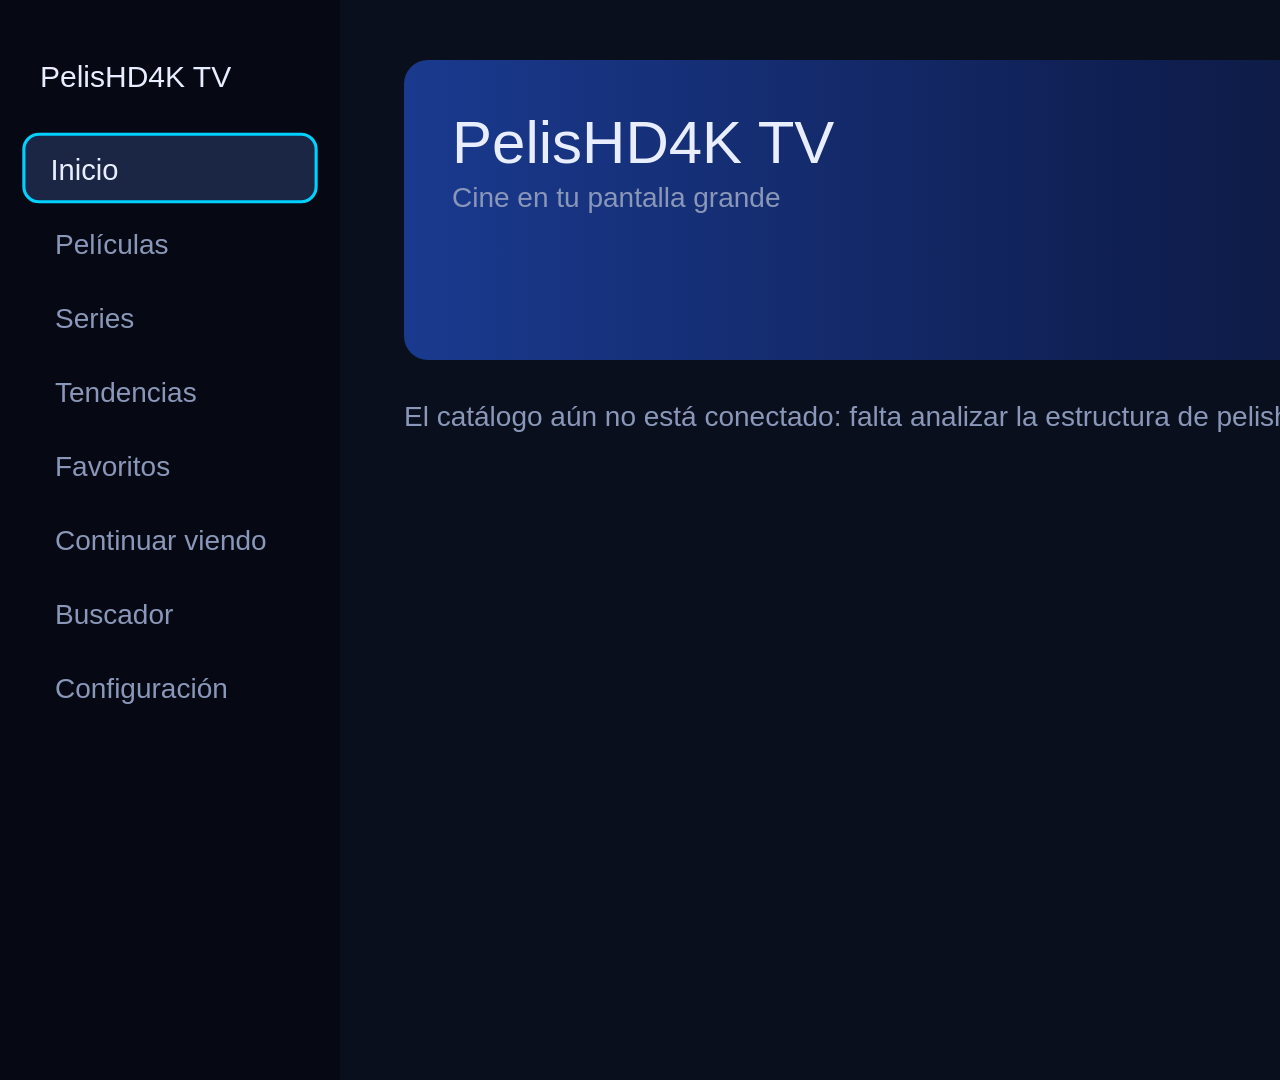
<file: TIZEN/index.html>
<!DOCTYPE html>
<html lang="es">
<head>
<meta charset="utf-8">
<meta name="viewport" content="width=1920, height=1080">
<title>PelisHD4K TV</title>
<link rel="stylesheet" href="css/theme.css">
</head>
<body>
<div id="app">
  <nav id="side"></nav>
  <main id="content"></main>
</div>
<div id="toast" hidden></div>
<div id="playerLayer" hidden>
  <video id="video"></video>
  <div id="pTop"><span id="pTitle"></span><span id="pQuality"></span></div>
  <div id="pBar"><div id="pFill"></div></div>
  <div id="pTime"></div>
  <div id="pHint" hidden></div>
</div>
<script src="storage/store.js"></script>
<script src="services/siteAdapter.js"></script>
<script src="js/keys.js"></script>
<script src="js/nav.js"></script>
<script src="player/player.js"></script>
<script src="js/app.js"></script>
</body>
</html>
</file>
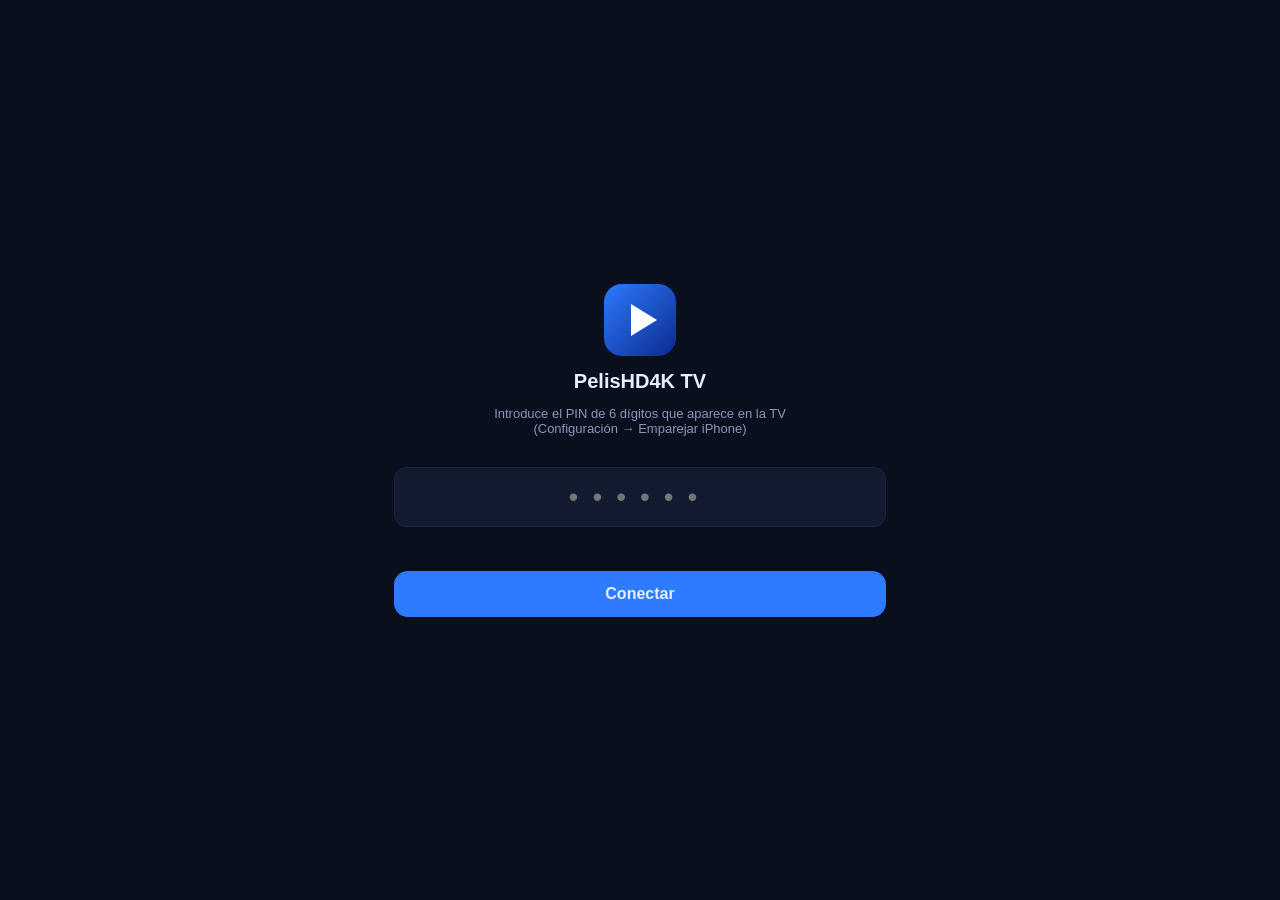
<file: app/src/main/assets/remote/index.html>
<!doctype html>
<html lang="es">
<head>
<meta charset="utf-8">
<meta name="viewport" content="width=device-width,initial-scale=1,maximum-scale=1,user-scalable=no,viewport-fit=cover">
<meta name="apple-mobile-web-app-capable" content="yes">
<meta name="apple-mobile-web-app-title" content="PelisHD4K">
<meta name="apple-mobile-web-app-status-bar-style" content="black-translucent">
<meta name="theme-color" content="#0A0F1E">
<title>PelisHD4K Remote</title>
<style>
:root{--bg:#0A0F1E;--surf:#121A30;--surf2:#1B2644;--acc:#2D7BFF;--cyan:#00D1FF;--txt:#E8EEFF;--mut:#8A97B8;--bad:#FF5A6E}
*{box-sizing:border-box;-webkit-tap-highlight-color:transparent;-webkit-touch-callout:none;-webkit-user-select:none;user-select:none}
html,body{margin:0;height:100%;background:var(--bg);color:var(--txt);font-family:-apple-system,BlinkMacSystemFont,"SF Pro Text",Helvetica,Arial,sans-serif;overscroll-behavior:none}
body{padding:calc(env(safe-area-inset-top) + 10px) 14px calc(env(safe-area-inset-bottom) + 10px);display:flex;flex-direction:column;max-width:520px;margin:0 auto}
.hidden{display:none!important}
button,.btn{font:inherit;color:var(--txt);background:var(--surf2);border:0;border-radius:14px;padding:14px 10px;font-weight:600;font-size:16px;touch-action:manipulation;cursor:pointer}
button:active,.btn:active,.on{background:var(--acc)}
button.primary{background:var(--acc)}
input,textarea{font:inherit;color:var(--txt);background:var(--surf);border:1px solid var(--surf2);border-radius:12px;padding:13px;width:100%;font-size:17px;-webkit-user-select:text;user-select:text;outline:none}
input:focus,textarea:focus{border-color:var(--cyan)}
h1{font-size:20px;margin:0;font-weight:600}
.mut{color:var(--mut);font-size:13px}
#login{margin:auto 0;text-align:center}
#login .logo{width:72px;height:72px;border-radius:18px;margin:0 auto 14px;background:linear-gradient(135deg,#2D7BFF,#0B2A8F);display:flex;align-items:center;justify-content:center}
#login .logo:after{content:"";border-left:26px solid #fff;border-top:16px solid transparent;border-bottom:16px solid transparent;margin-left:7px}
#pin{text-align:center;letter-spacing:.5em;font-size:28px;margin:18px 0 12px}
#err{color:var(--bad);min-height:20px;margin:6px 0}
header{display:flex;align-items:center;gap:10px;margin-bottom:8px}
#dot{width:10px;height:10px;border-radius:50%;background:var(--mut);flex:none}
#dot.ok{background:#3DDC84}#dot.bad{background:var(--bad)}
#status{font-size:13px;color:var(--mut);white-space:nowrap;overflow:hidden;text-overflow:ellipsis}
nav{display:flex;gap:6px;margin:4px 0 10px}
nav button{flex:1;padding:10px 4px;font-size:14px;background:var(--surf)}
.pane{flex:1;display:none;flex-direction:column;gap:10px;min-height:0}
.pane.act{display:flex}
#pad{flex:1;min-height:170px;border-radius:20px;background:radial-gradient(circle at 50% 40%,#1B2A55,#0F1730);border:1px solid var(--surf2);display:flex;align-items:center;justify-content:center;text-align:center;padding:12px;touch-action:none}
.grid3{display:grid;grid-template-columns:repeat(3,1fr);gap:8px}
.row{display:grid;gap:8px}
.r3{grid-template-columns:repeat(3,1fr)}
.r2{grid-template-columns:repeat(2,1fr)}
.big{padding:18px 10px;font-size:20px}
textarea{min-height:110px;resize:none}
.footer{margin-top:8px;text-align:center}
</style>
</head>
<body>

<section id="login">
  <div class="logo"></div>
  <h1>PelisHD4K TV</h1>
  <p class="mut">Introduce el PIN de 6 dígitos que aparece en la TV<br>(Configuración → Emparejar iPhone)</p>
  <input id="pin" type="tel" inputmode="numeric" pattern="[0-9]*" maxlength="6" autocomplete="one-time-code" placeholder="••••••">
  <div id="err"></div>
  <button id="go" class="primary" style="width:100%">Conectar</button>
</section>

<section id="app" class="hidden" style="display:none;flex-direction:column;flex:1;min-height:0">
  <header><span id="dot"></span><div style="min-width:0"><h1>Control remoto</h1><div id="status">Conectando…</div></div></header>
  <nav>
    <button data-pane="p-control" class="on">Control</button>
    <button data-pane="p-kb">Teclado</button>
    <button data-pane="p-search">Buscar</button>
    <button data-pane="p-open">Abrir</button>
  </nav>

  <div id="p-control" class="pane act">
    <div id="pad"><div><b>Touchpad</b><div class="mut">Desliza para mover · toca = OK<br>dos dedos: desplazar · toque con dos dedos = Atrás</div></div></div>
    <div class="grid3">
      <span></span><button data-key="UP" data-hold class="big">▲</button><span></span>
      <button data-key="LEFT" data-hold class="big">◀</button><button data-key="OK" class="big primary">OK</button><button data-key="RIGHT" data-hold class="big">▶</button>
      <span></span><button data-key="DOWN" data-hold class="big">▼</button><span></span>
    </div>
    <div class="row r3">
      <button data-key="BACK">Atrás</button><button data-key="HOME">Inicio</button><button data-key="MENU">Menú</button>
    </div>
    <div class="row r3">
      <button data-key="REW">⏪</button><button data-key="PLAY_PAUSE">⏯</button><button data-key="FF">⏩</button>
    </div>
    <div class="row r3">
      <button data-vol="down" data-hold>Vol −</button><button data-vol="mute">Silencio</button><button data-vol="up" data-hold>Vol +</button>
    </div>
    <div class="row r2">
      <button data-seek="-10000">−10 s</button><button data-seek="10000">+10 s</button>
    </div>
  </div>

  <div id="p-kb" class="pane">
    <textarea id="kbtext" placeholder="Escribe aquí y pulsa Enviar. Se inserta en el campo activo de la TV."></textarea>
    <div class="row r2"><button id="kbsend" class="primary">Enviar texto</button><button id="kbclear">Limpiar</button></div>
    <div class="row r2"><button data-key="BACKSPACE" data-hold>⌫ Borrar</button><button data-key="ENTER">Intro ↵</button></div>
    <p class="mut">Antes, selecciona el campo de texto en la TV (con el touchpad o el mando).</p>
  </div>

  <div id="p-search" class="pane">
    <input id="q" type="search" placeholder="Buscar película o serie" autocapitalize="off" enterkeyhint="search">
    <button id="qgo" class="primary">Buscar en el sitio</button>
    <p class="mut">Abre la búsqueda directamente en la TV.</p>
  </div>

  <div id="p-open" class="pane">
    <input id="u" type="url" placeholder="https://…" autocapitalize="off" autocorrect="off" enterkeyhint="go">
    <button id="ugo" class="primary">Abrir en la TV</button>
    <p class="mut">Una página de un dominio permitido, o un enlace directo https a vídeo (.mp4, .m3u8, .mpd) que tengas derecho a ver.</p>
  </div>

  <div class="footer mut" id="msg">&nbsp;</div>
</section>

<script>
(function(){
'use strict';
var token=null;
try{token=localStorage.getItem('pt');}catch(e){}
var $=function(id){return document.getElementById(id);};
var enc=function(o){var a=[];for(var k in o){a.push(encodeURIComponent(k)+'='+encodeURIComponent(o[k]));}return a.join('&');};
var msgT=null;
function msg(t,bad){var m=$('msg');m.textContent=t;m.style.color=bad?'#FF5A6E':'';clearTimeout(msgT);msgT=setTimeout(function(){m.innerHTML='&nbsp;';},2500);}

function api(path,params,method){
  var opt={method:method||'POST',headers:{'X-Token':token||'','Content-Type':'application/x-www-form-urlencoded'}};
  if(opt.method==='POST'){opt.body=enc(params||{});}
  return fetch('/api/'+path,opt).then(function(r){
    if(r.status===401&&path!=='auth'){token=null;try{localStorage.removeItem('pt');}catch(e){}showLogin();}
    return r;
  });
}
function showLogin(){$('login').classList.remove('hidden');$('app').style.display='none';}
function showApp(){$('login').classList.add('hidden');$('app').style.display='flex';poll();}

/* ---- Login ---- */
function login(){
  var pin=$('pin').value.replace(/\D/g,'');
  if(pin.length!==6){$('err').textContent='El PIN tiene 6 dígitos';return;}
  $('err').textContent='';
  fetch('/api/auth',{method:'POST',headers:{'Content-Type':'application/x-www-form-urlencoded'},body:enc({pin:pin})})
   .then(function(r){return r.json().then(function(j){return {s:r.status,j:j};});})
   .then(function(x){
     if(x.s===200){token=x.j.token;try{localStorage.setItem('pt',token);}catch(e){}$('pin').value='';showApp();}
     else if(x.s===429){$('err').textContent='Demasiados intentos. Espera '+(x.j.retryAfter||30)+' s.';}
     else{$('err').textContent=x.j.error||'PIN incorrecto';}
   }).catch(function(){$('err').textContent='No se pudo contactar con la TV';});
}
$('go').addEventListener('click',login);
$('pin').addEventListener('keydown',function(e){if(e.key==='Enter'){login();}});

/* ---- Estado ---- */
var screens={home:'Inicio',browser:'Navegador',player:'Reproductor',none:'Sin pantalla',busy:'Ocupada'};
function fmt(ms){ms=Math.max(0,ms/1000|0);var h=ms/3600|0,m=(ms%3600)/60|0,s=ms%60;return (h?h+':'+('0'+m).slice(-2):m)+':'+('0'+s).slice(-2);}
var pollT=null;
function poll(){
  clearTimeout(pollT);
  if(!token){return;}
  api('state',null,'GET').then(function(r){return r.json();}).then(function(s){
    $('dot').className='ok';
    var t=screens[s.screen]||s.screen;
    if(s.screen==='player'){t+=' · '+(s.playing?'▶ ':'⏸ ')+fmt(s.positionMs)+' / '+fmt(s.durationMs)+(s.quality?' · '+s.quality:'');}
    else if(s.title){t+=' · '+s.title;}
    $('status').textContent=t;
  }).catch(function(){$('dot').className='bad';$('status').textContent='Sin conexión con la TV';})
  .then(function(){pollT=setTimeout(poll,1500);});
}

/* ---- Pestañas ---- */
var navBtns=document.querySelectorAll('nav button');
for(var i=0;i<navBtns.length;i++){navBtns[i].addEventListener('click',function(){
  for(var j=0;j<navBtns.length;j++){navBtns[j].classList.remove('on');}
  this.classList.add('on');
  var panes=document.querySelectorAll('.pane');for(var k=0;k<panes.length;k++){panes[k].classList.remove('act');}
  $(this.getAttribute('data-pane')).classList.add('act');
});}

/* ---- Botones con repetición al mantener ---- */
function press(el){
  var key=el.getAttribute('data-key'),vol=el.getAttribute('data-vol'),seek=el.getAttribute('data-seek');
  if(key){api('key',{key:key});}
  else if(vol){api('volume',{action:vol});}
  else if(seek){api('seek',{ms:seek});}
  if(navigator.vibrate){navigator.vibrate(8);}
}
var btns=document.querySelectorAll('[data-key],[data-vol],[data-seek]');
Array.prototype.forEach.call(btns,function(el){
  var t1=null,t2=null,hold=el.hasAttribute('data-hold');
  function stop(){clearTimeout(t1);clearInterval(t2);}
  el.addEventListener('pointerdown',function(e){e.preventDefault();press(el);if(hold){t1=setTimeout(function(){t2=setInterval(function(){press(el);},110);},380);}});
  ['pointerup','pointerleave','pointercancel'].forEach(function(n){el.addEventListener(n,stop);});
});

/* ---- Touchpad ---- */
var pad=$('pad'),last=null,moved=0,t0=0,maxTouches=0,ax=0,ay=0,sy=0,busy=false,GAIN=1.7;
function pt(e){var n=e.touches.length,x=0,y=0;for(var i=0;i<n;i++){x+=e.touches[i].clientX;y+=e.touches[i].clientY;}return {x:x/n,y:y/n};}
function flush(){
  if(busy){return;}
  var dx=Math.round(ax),dy=Math.round(ay),sc=Math.round(sy);
  if(!dx&&!dy&&!sc){return;}
  busy=true;ax-=dx;ay-=dy;sy-=sc;
  var p=sc?api('scroll',{dy:sc}):api('move',{dx:dx,dy:dy});
  p.then(function(){busy=false;},function(){busy=false;});
}
setInterval(flush,35);
pad.addEventListener('touchstart',function(e){e.preventDefault();maxTouches=Math.max(e.touches.length,maxTouches);last=pt(e);if(e.touches.length===1){moved=0;t0=Date.now();}},{passive:false});
pad.addEventListener('touchmove',function(e){e.preventDefault();var p=pt(e);var dx=p.x-last.x,dy=p.y-last.y;last=p;moved+=Math.abs(dx)+Math.abs(dy);
  if(e.touches.length>=2){sy+=dy*1.2;}else{ax+=dx*GAIN;ay+=dy*GAIN;}},{passive:false});
pad.addEventListener('touchend',function(e){e.preventDefault();
  if(e.touches.length===0){
    if(moved<10&&Date.now()-t0<300){api('key',{key:maxTouches>=2?'BACK':'OK'});if(navigator.vibrate){navigator.vibrate(8);}}
    maxTouches=0;ax=ay=sy=0;
  } else {last=pt(e);}
},{passive:false});

/* ---- Teclado / búsqueda / abrir ---- */
$('kbsend').addEventListener('click',function(){
  var t=$('kbtext').value;if(!t){return;}
  api('text',{text:t}).then(function(r){return r.json();}).then(function(j){
    if(j.ok){$('kbtext').value='';msg('Texto enviado');}else{msg('Selecciona antes un campo de texto en la TV',true);}
  });
});
$('kbclear').addEventListener('click',function(){$('kbtext').value='';});
function run(path,params,okMsg){
  api(path,params).then(function(r){return r.json();}).then(function(j){
    if(j.error){msg(j.error,true);}else{msg(okMsg);}
  }).catch(function(){msg('No se pudo contactar con la TV',true);});
}
function doSearch(){var q=$('q').value.trim();if(q){run('search',{q:q},'Buscando en la TV…');$('q').blur();}}
$('qgo').addEventListener('click',doSearch);
$('q').addEventListener('keydown',function(e){if(e.key==='Enter'){doSearch();}});
function doOpen(){var u=$('u').value.trim();if(u){run('open',{url:u},'Abriendo en la TV…');$('u').blur();}}
$('ugo').addEventListener('click',doOpen);
$('u').addEventListener('keydown',function(e){if(e.key==='Enter'){doOpen();}});

/* ---- Arranque ---- */
if(token){
  api('state',null,'GET').then(function(r){if(r.status===200){showApp();}else{showLogin();}}).catch(showLogin);
}else{showLogin();}
})();
</script>
</body>
</html>
</file>
<file: TIZEN/css/theme.css>
/* Diseño base 1920x1080; en 4K el televisor escala la página. Tokens: SHARED/design/tokens.json */
:root{--bg:#0A0F1E;--deep:#060914;--surf:#121A30;--high:#1B2644;--acc:#2D7BFF;--accb:#4DA3FF;--cyan:#00D1FF;--txt:#E8EEFF;--mut:#8A97B8}
*{box-sizing:border-box}
html,body{margin:0;width:1920px;height:1080px;overflow:hidden;background:var(--bg);color:var(--txt);font-family:"Roboto","Helvetica Neue",Arial,sans-serif}
#app{display:flex;width:1920px;height:1080px}
#side{width:340px;background:var(--deep);padding:60px 28px}
#side h1{font-size:30px;font-weight:500;margin:0 0 40px 12px}
#content{flex:1;padding:60px 64px;overflow:hidden;position:relative}
.tab{height:68px;line-height:68px;padding:0 24px;font-size:28px;color:var(--mut);border-radius:16px;margin-bottom:6px;border:3px solid transparent}
.tab.sel{color:var(--accb)}
.focusable.focus{border-color:var(--cyan);background:var(--high);color:var(--txt);transform:scale(1.04)}
.focusable{transition:transform .12s,background .12s}
h2{font-size:36px;font-weight:500;margin:0 0 24px}
.row{display:flex;overflow:hidden;white-space:nowrap;padding:12px 0 24px}
.card{flex:none;width:240px;margin-right:26px;border-radius:16px;border:3px solid transparent;padding:6px}
.poster{width:228px;height:342px;border-radius:12px;background:linear-gradient(#1B2644,#0F1730) center/cover no-repeat}
.card .t{margin-top:10px;font-size:22px;white-space:normal;height:56px;overflow:hidden}
.btn{display:inline-block;padding:18px 34px;margin-right:16px;border-radius:14px;background:var(--high);font-size:26px;border:3px solid transparent}
.empty{font-size:28px;color:var(--mut);line-height:1.5;max-width:1100px}
.hero{height:300px;border-radius:24px;padding:48px;background:linear-gradient(90deg,#1A3A8F,#0F1F52,#0A0F1E);margin-bottom:36px}
.hero b{font-size:60px;font-weight:300}
#toast{position:fixed;top:48px;left:50%;transform:translateX(-50%);background:#121A30;border:2px solid var(--acc);padding:16px 36px;border-radius:40px;font-size:26px;z-index:20}
#playerLayer{position:fixed;left:0;top:0;width:1920px;height:1080px;background:#000;z-index:10}
#video{width:1920px;height:1080px}
#pTop{position:absolute;top:0;left:0;right:0;padding:40px 64px;font-size:34px;background:linear-gradient(#CC000000,transparent);display:flex;justify-content:space-between}
#pBar{position:absolute;left:64px;right:64px;bottom:90px;height:10px;background:#44FFFFFF;border-radius:5px}
#pFill{height:10px;width:0;background:var(--cyan);border-radius:5px}
#pTime{position:absolute;left:64px;bottom:40px;font-size:28px}
#pHint{position:absolute;top:50%;left:50%;transform:translate(-50%,-50%);font-size:56px;background:#99000000;padding:20px 44px;border-radius:20px}
</file>
